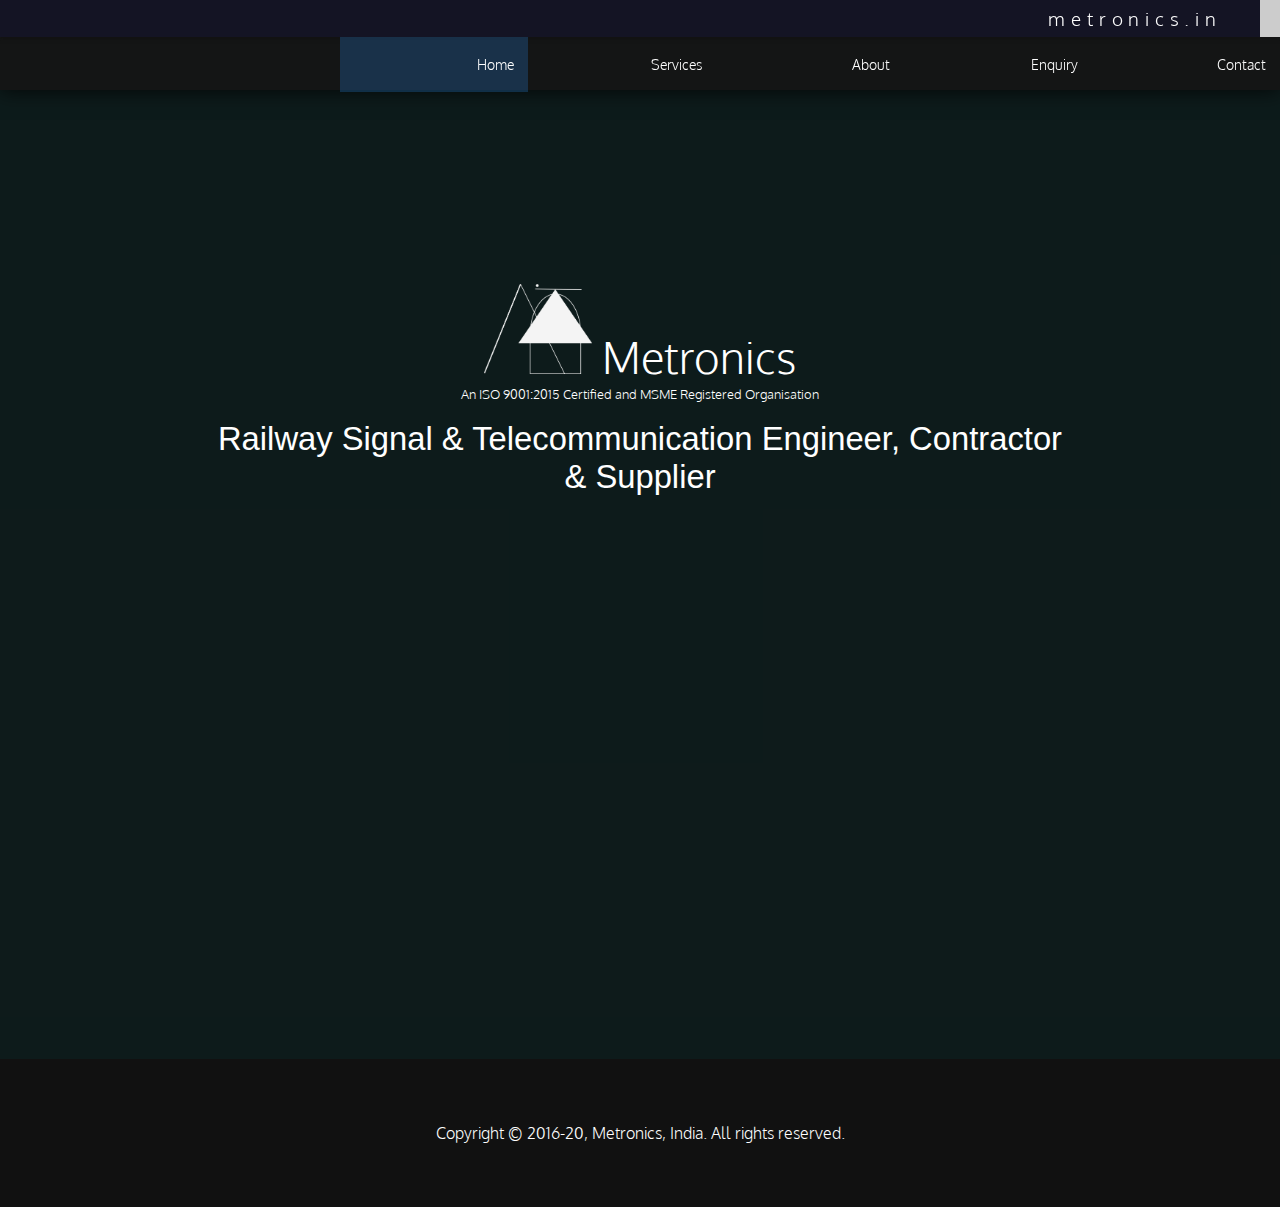
<file: index.html>
<!-- Welcome to METRONICS -->
<!DOCTYPE html>
<html lang="en">
    <head>
        <title>Metronics | Engineers and Contractors, India | www.metronics.in</title>
        <meta charset="utf-8" />
        <meta name="viewport" content="width = device-width, user-scalable = yes" />
        <meta name="author" content="SwG Ghosh" />
        <!-- description, keywords will have to filled later -->
        <meta name="description" content="" />
        <meta name="keywords" content="" />
        <!-- og title -->
        <meta name="og:title" content="Metronics | Engineers and Contractors, India | www.metronics.in" />
        <meta name="og:image" content="https://www.metronics.in/images/screenshot.png" />
        <meta name="og:type" content="website" />
        <meta name="og:url" content="https://www.metronics.in" />
        <!-- og description -->
        <meta name="og:description" content="" />
        <!-- -->
        <!-- for android chrome clients -->
        <meta name="theme-color" content="#4bd" />
        <!-- -->
        <link rel="stylesheet" href="basic.css" type="text/css" />
    </head>
    <body>
        <div class="nav">
            <div class="hcompany">metronics.in</div>
            <ul class="navbar">
                <a href="/" class="navanchor"><li class="navitem active">Home</li></a>
                <a href="services.html" class="navanchor"><li class="navitem">Services</li></a>
                <a href="about.html" class="navanchor"><li class="navitem">About</li></a>
                <a href="enquiry.html" class="navanchor"><li class="navitem">Enquiry</li></a>
                <a href="contact.html" class="navanchor"><li class="navitem">Contact</li></a>
            </ul>
        </div>

        <!-- <div class="portion a">
            We're enhancing our website to provide our customers with a better experience.<br>
        </div> -->
        <!-- <div class="banner">
           <div class="emoji">⚙️<br>&nbsp;&nbsp;&nbsp;&nbsp;&nbsp;&nbsp;🔧</div>We're enhancing our website to provide our customers with a better experience.
        </div> -->
            
        <div class="portion a">
            <table class="cinfo">
                <tr>
                    <td><img class="clogo" src="images/LogoFinal.png"> Metronics</td>
                </tr>
                <tr>
                    <td><span class="cadress">An ISO 9001:2015 Certified and MSME Registered Organisation</span></td>
                </tr>
                <tr>
                    <td><span class="cadress cnature">Railway Signal &amp; Telecommunication Engineer, Contractor &amp; Supplier</span></td>
                </tr>
                <tr><td><span class="cadress">&nbsp;</span></td></tr>
                <!-- <tr>
                    <td><span class="cadress">153/4C, Acharya Prafulla Chandra Street (1<sup>st</sup> Floor), Kolkata-700006.</span></td>
                </tr>
                <tr>
                    <td><span class="cadress">West Bengal, India.</span></td>
                </tr>
                <tr>
                    <td></td>
                </tr>
                <tr>
                    <td></td>
                </tr>
                <tr>
                    <td></td>
                </tr>
                <tr>
                    <td><span class="cadress"><a href="tel:913325553762" class="tel">033-2555-3762</a> / <a href="tel:917044093762" class="tel">+91-70440-93762</a></span></td>
                </tr>
                <tr>
                    <td><span class="cadress"><a href="mailto:info@metronics.in" class="email">info@metronics.in</a></span></td>
                </tr>
                <tr>
                    <td></td>
                </tr> -->

            </table>
            <br><br><br>
            <!-- <div class="linkerdig">
                <ul class="linkerlist">
                    Explore<br><br>
                    <li class="linkerlist" onclick="window.open('services.html');" role="link">Services <small>(A list of product and service offerings.)</small> ⚙️</li>
                    <li class="linkerlist" onclick="window.open('about.html');" role="link">About <small>(A short summary of our organisation.)</small> 🔬</li>
                    <li class="linkerlist" onclick="window.open('enquiry.html');" role="link">Enquiry <small>(You can enquire your needs through a small form.)</small> 🚏</li>
                    <li class="linkerlist" onclick="window.open('contact.html');" role="link">Contact <small>(All contact details of our company in a nutshell.)</small> 📝</li>
                </ul>
            </div> -->
        </div>
        
        <div class="foot">
            Copyright &copy; 2016-20, <a href="https://www.metronics.in" class="email">Metronics</a>, India. All rights reserved.
        </div>
    </body>
    <script src="colorchange.js"></script>
</html>
</file>
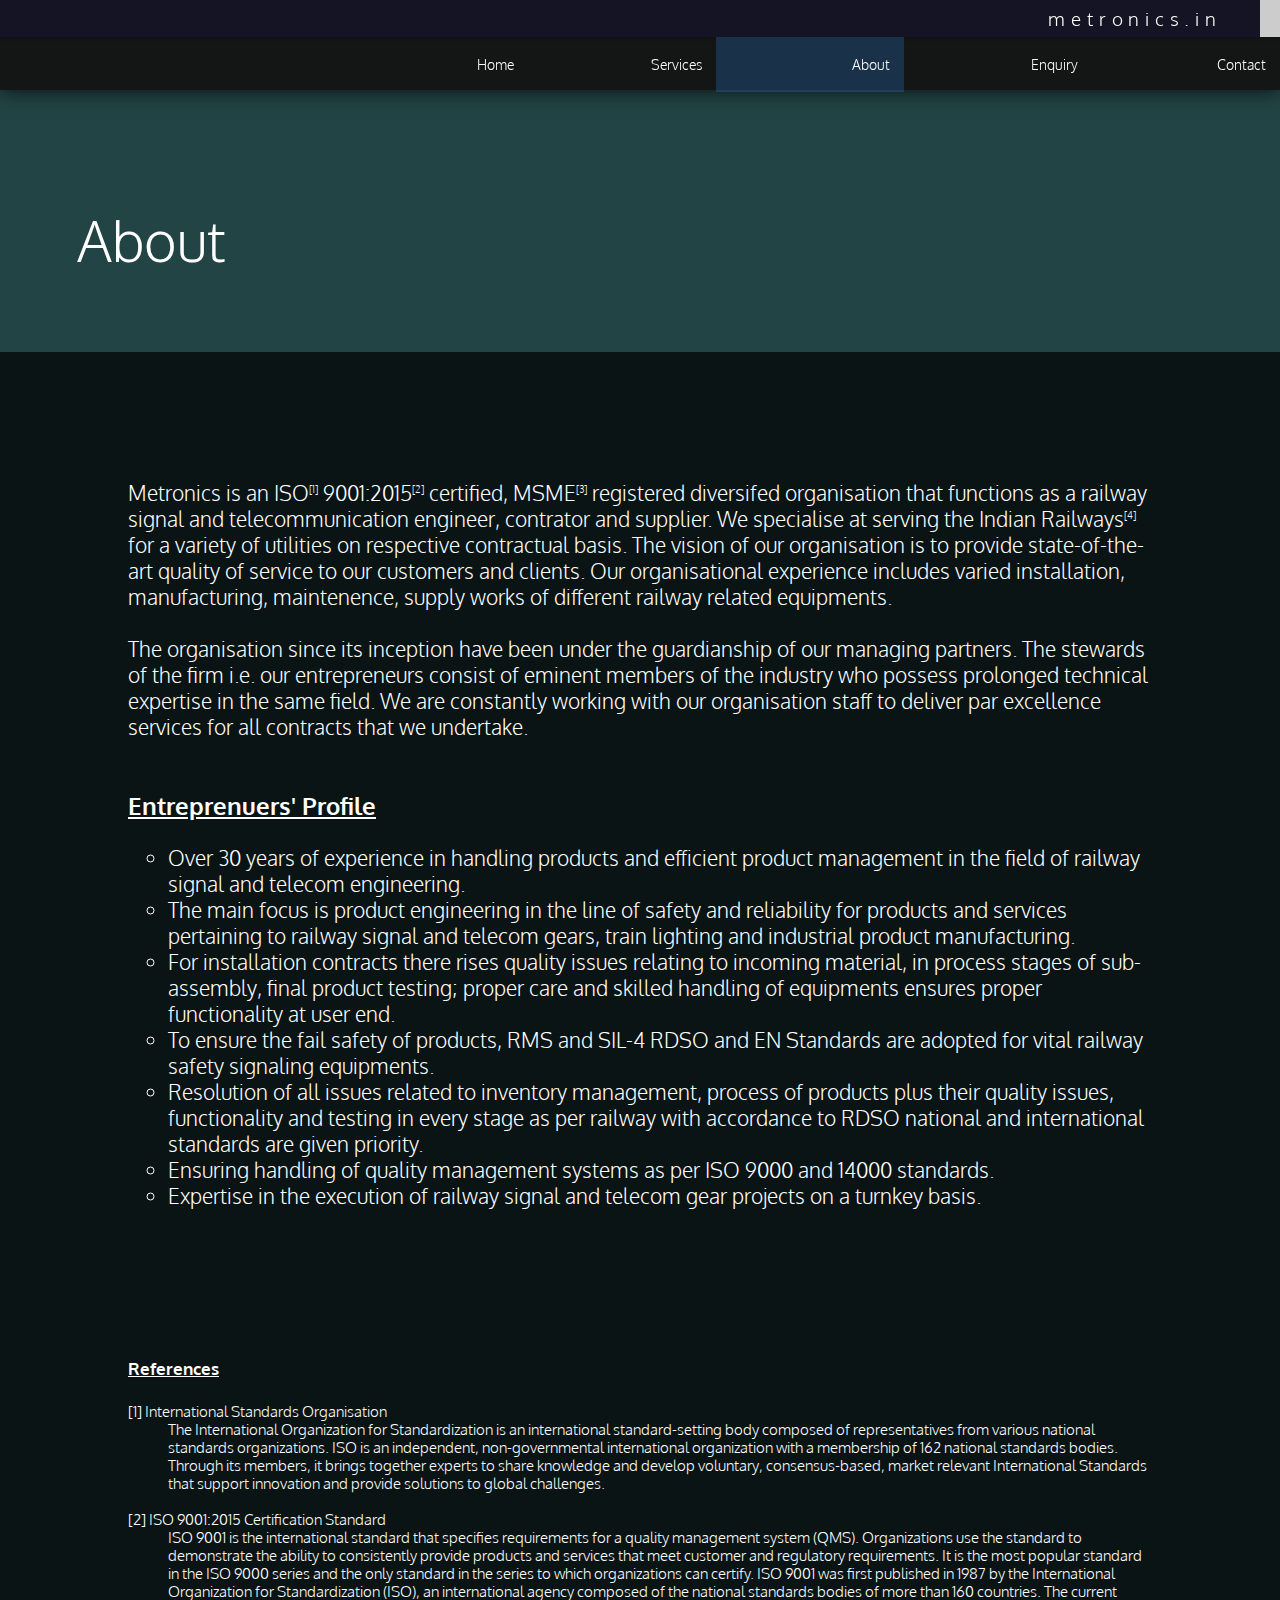
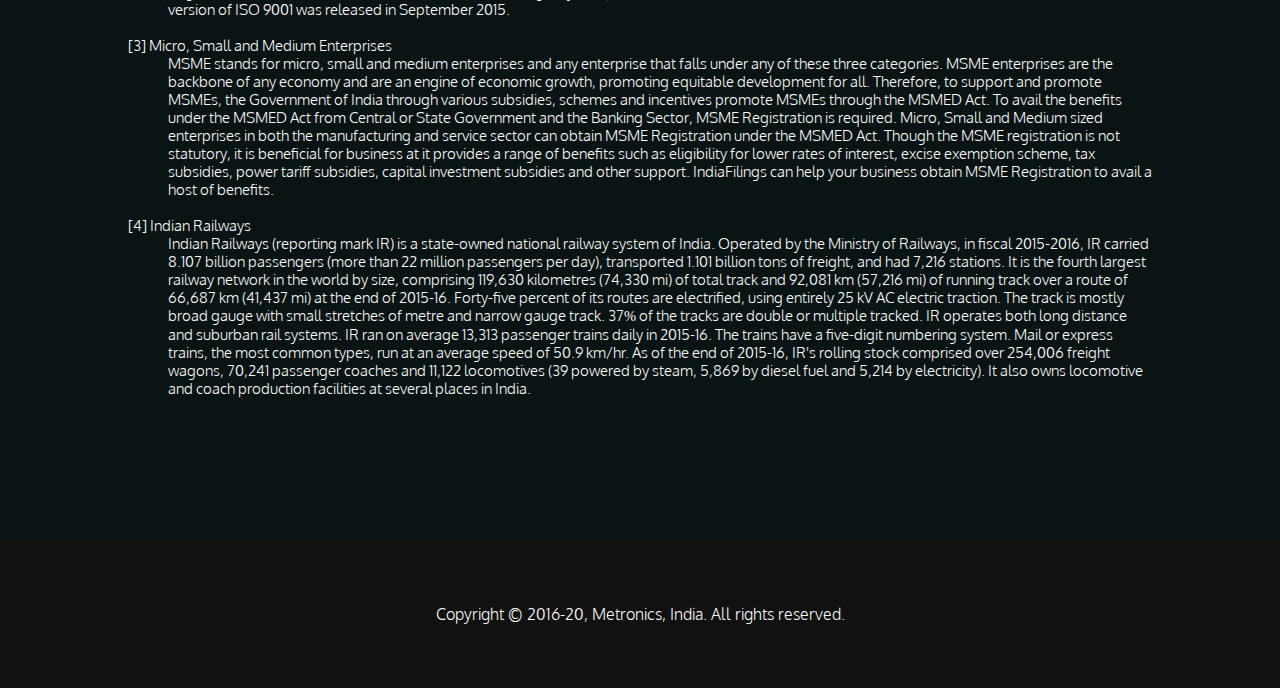
<file: about.html>
<!-- Welcome to METRONICS -->
<!DOCTYPE html>
<html lang="en">
    <head>
        <title>About | Metronics | Engineers and Contractors, India | www.metronics.in</title>
        <meta charset="utf-8" />
        <meta name="viewport" content="width = device-width, user-scalable = yes" />
        <meta name="author" content="SwG Ghosh" />
        <!-- description, keywords will have to filled later -->
        <meta name="description" content="" />
        <meta name="keywords" content="" />
        <!-- og title -->
        <meta name="og:title" content="About | Metronics | Engineers and Contractors, India | www.metronics.in" />
        <meta name="og:image" content="https://www.metronics.in/images/screenshot.png" />
        <meta name="og:type" content="website" />
        <meta name="og:url" content="https://www.metronics.in/about.html" />
        <!-- og description -->
        <meta name="og:description" content="" />
        <!-- -->
        <!-- for android chrome clients -->
        <meta name="theme-color" content="#4bd" />
        <!-- -->
        <link rel="stylesheet" href="basic.css" type="text/css" />
    </head>
    <body>
        <div class="nav">
            <div class="hcompany">metronics.in</div>
            <ul class="navbar">
                <a href="/" class="navanchor"><li class="navitem">Home</li></a>
                <a href="services.html" class="navanchor"><li class="navitem">Services</li></a>
                <a href="about.html" class="navanchor"><li class="navitem active">About</li></a>
                <a href="enquiry.html" class="navanchor"><li class="navitem">Enquiry</li></a>
                <a href="contact.html" class="navanchor"><li class="navitem">Contact</li></a>
            </ul>
        </div>

        <!-- <div class="portion a">
            We're enhancing our website to provide our customers with a better experience.<br>
        </div> -->
        <!-- <div class="banner">
           <div class="emoji">⚙️<br>&nbsp;&nbsp;&nbsp;&nbsp;&nbsp;&nbsp;🔧</div>We're enhancing our website to provide our customers with a better experience.
        </div> -->

        <div class="cheading">
            <h1>About</h1>
        </div>
            
        <div class="portion a b">
            Metronics is an ISO<sup class="creference">[1]</sup> 9001:2015<sup class="creference">[2]</sup> certified, MSME<sup class="creference">[3]</sup> registered diversifed organisation that functions as a railway signal and telecommunication engineer, contrator and supplier.
            We specialise at serving the Indian Railways<sup class="creference">[4]</sup> for a variety of utilities on respective contractual basis. The vision of our organisation is to provide state-of-the-art quality of service to our customers and clients.
            Our organisational experience includes varied installation, manufacturing, maintenence, supply works of different railway related equipments.
            <br><br>
            The organisation since its inception have been under the guardianship of our managing partners. The stewards of the firm i.e. our entrepreneurs consist of eminent members of the industry who possess prolonged technical expertise in the same field. We are constantly working with our organisation staff to deliver par excellence services for all contracts that we undertake.
            <br><br>
            <h3>Entreprenuers' Profile</h3>
            <ul class="eprofile points">
                <li>Over 30 years of experience in handling products and efficient product management in the field of railway signal and telecom engineering.</li>
                <li>The main focus is product engineering in the line of safety and reliability for products and services pertaining to railway signal and telecom gears, train lighting and industrial product manufacturing.</li>
                <li>For installation contracts there rises quality issues relating to incoming material, in process stages of sub-assembly, final product testing; proper care and skilled handling of equipments ensures proper functionality at user end.</li>
                <li>To ensure the fail safety of products, RMS and SIL-4 RDSO and EN Standards are adopted for vital railway safety signaling equipments.</li>
                <li>Resolution of all issues related to inventory management, process of products plus their quality issues, functionality and testing in every stage as per railway with accordance to RDSO national and international standards are given priority.</li>
                <li>Ensuring handling of quality management systems as per ISO 9000 and 14000 standards.</li>
                <li>Expertise in the execution of railway signal and telecom gear projects on a turnkey basis.</li>
            </ul>

            <br><br><br><br>
            <h4>References</h4>
            <dl>
                <dt>[1] International Standards Organisation</dt>
                <dd>The International Organization for Standardization is an international standard-setting body composed of representatives from various national standards organizations. ISO is an independent, non-governmental international organization with a membership of 162 national standards bodies. Through its members, it brings together experts to share knowledge and develop voluntary, consensus-based, market relevant International Standards that support innovation and provide solutions to global challenges.</dd>
                <br>
                <dt>[2] ISO 9001:2015 Certification Standard</dt>
                <dd>ISO 9001 is the international standard that specifies requirements for a quality management system (QMS). Organizations use the standard to demonstrate the ability to consistently provide products and services that meet customer and regulatory requirements. It is the most popular standard in the ISO 9000 series and the only standard in the series to which organizations can certify. ISO 9001 was first published in 1987 by the International Organization for Standardization (ISO), an international agency composed of the national standards bodies of more than 160 countries. The current version of ISO 9001 was released in September 2015.</dd>
                <br>
                <dt>[3] Micro, Small and Medium Enterprises</dt>
                <dd>MSME stands for micro, small and medium enterprises and any enterprise that falls under any of these three categories. MSME enterprises are the backbone of any economy and are an engine of economic growth, promoting equitable development for all. Therefore, to support and promote MSMEs, the Government of India through various subsidies, schemes and incentives promote MSMEs through the MSMED Act. To avail the benefits under the MSMED Act from Central or State Government and the Banking Sector, MSME Registration is required. Micro, Small and Medium sized enterprises in both the manufacturing and service sector can obtain MSME Registration under the MSMED Act. Though the MSME registration is not statutory, it is beneficial for business at it provides a range of benefits such as eligibility for lower rates of interest, excise exemption scheme, tax subsidies, power tariff subsidies, capital investment subsidies and other support. IndiaFilings can help your business obtain MSME Registration to avail a host of benefits.</dd>
                <br>
                <dt>[4] Indian Railways</dt>
                <dd>Indian Railways (reporting mark IR) is a state-owned national railway system of India. Operated by the Ministry of Railways, in fiscal 2015-2016, IR carried 8.107 billion passengers (more than 22 million passengers per day), transported 1.101 billion tons of freight, and had 7,216 stations. It is the fourth largest railway network in the world by size, comprising 119,630 kilometres (74,330 mi) of total track and 92,081 km (57,216 mi) of running track over a route of 66,687 km (41,437 mi) at the end of 2015-16. Forty-five percent of its routes are electrified, using entirely 25 kV AC electric traction. The track is mostly broad gauge with small stretches of metre and narrow gauge track. 37% of the tracks are double or multiple tracked. IR operates both long distance and suburban rail systems. IR ran on average 13,313 passenger trains daily in 2015-16. The trains have a five-digit numbering system. Mail or express trains, the most common types, run at an average speed of 50.9 km/hr. As of the end of 2015-16, IR's rolling stock comprised over 254,006 freight wagons, 70,241 passenger coaches and 11,122 locomotives (39 powered by steam, 5,869 by diesel fuel and 5,214 by electricity). It also owns locomotive and coach production facilities at several places in India.</dd>
                
            </dl>
        </div>
        
        <div class="foot">
            Copyright &copy; 2016-20, <a href="https://www.metronics.in" class="email">Metronics</a>, India. All rights reserved.
        </div>
    </body>
    <script src="colorchange.js"></script>
</html>
</file>
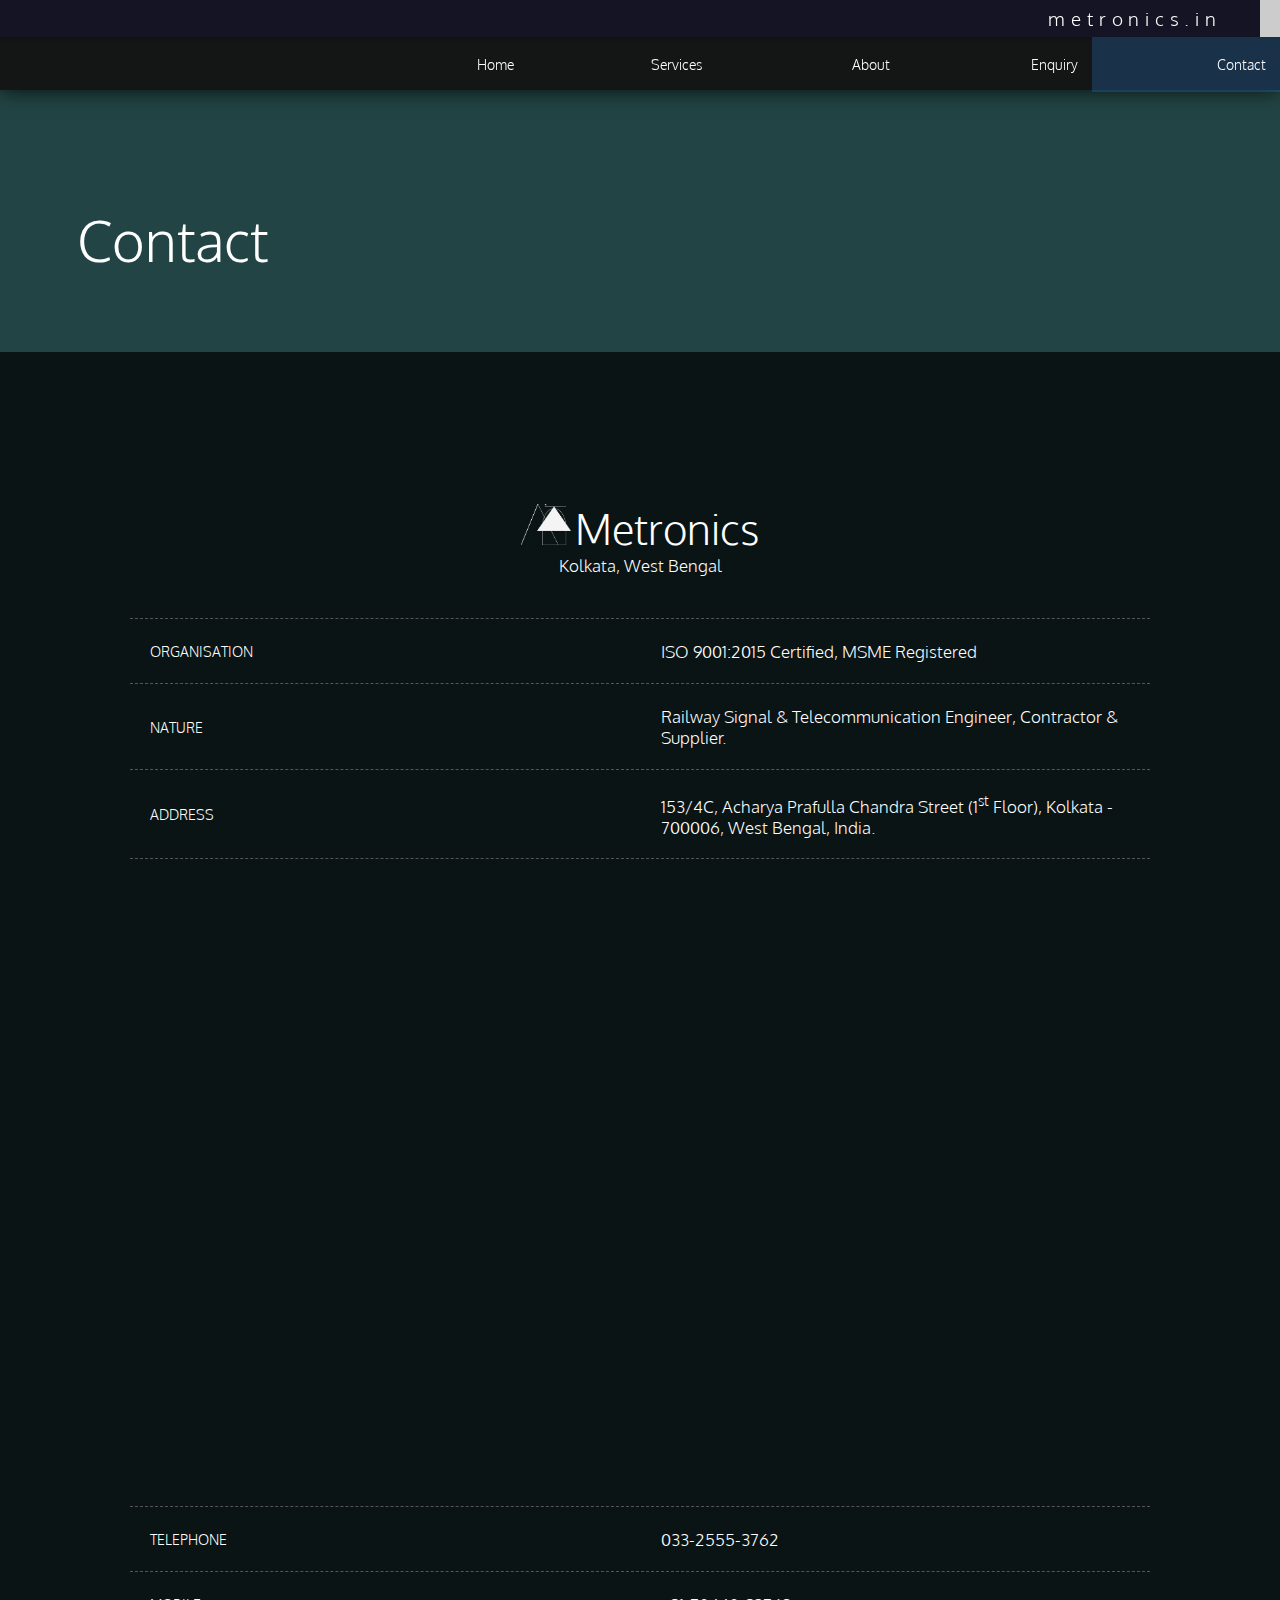
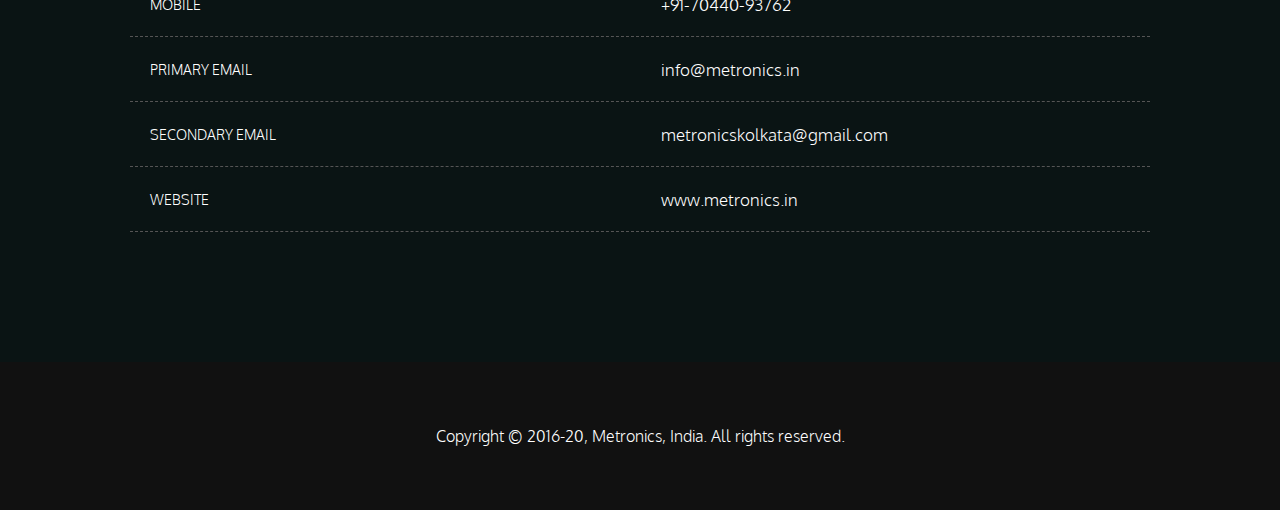
<file: contact.html>
<!-- Welcome to METRONICS -->
<!DOCTYPE html>
<html lang="en">
    <head>
        <title>Contact | Metronics | Engineers and Contractors, India | www.metronics.in</title>
        <meta charset="utf-8" />
        <meta name="viewport" content="width = device-width, user-scalable = yes" />
        <meta name="author" content="SwG Ghosh" />
        <!-- description, keywords will have to filled later -->
        <meta name="description" content="" />
        <meta name="keywords" content="" />
        <!-- og title -->
        <meta name="og:title" content="Contact | Metronics | Engineers and Contractors, India | www.metronics.in" />
        <meta name="og:image" content="https://www.metronics.in/images/screenshot.png" />
        <meta name="og:type" content="website" />
        <meta name="og:url" content="https://www.metronics.in/contact.html" />
        <!-- og description -->
        <meta name="og:description" content="" />
        <!-- -->
        <!-- for android chrome clients -->
        <meta name="theme-color" content="#4bd" />
        <!-- -->
        <link rel="stylesheet" href="basic.css" type="text/css" />
    </head>
    <body>
        <div class="nav">
            <div class="hcompany">metronics.in</div>
            <ul class="navbar">
                <a href="/" class="navanchor"><li class="navitem">Home</li></a>
                <a href="services.html" class="navanchor"><li class="navitem">Services</li></a>
                <a href="about.html" class="navanchor"><li class="navitem">About</li></a>
                <a href="enquiry.html" class="navanchor"><li class="navitem">Enquiry</li></a>
                <a href="contact.html" class="navanchor"><li class="navitem active">Contact</li></a>
            </ul>
        </div>

        <!-- <div class="portion a">
            We're enhancing our website to provide our customers with a better experience.<br>
        </div> -->
        <!-- <div class="banner">
           <div class="emoji">⚙️<br>&nbsp;&nbsp;&nbsp;&nbsp;&nbsp;&nbsp;🔧</div>We're enhancing our website to provide our customers with a better experience.
        </div> -->

        <div class="cheading">
            <h1>Contact</h1>
        </div>
            
        <div class="portion b">
            <table class="contact">
                <tr>
                    <td colspan="2" class="ctitle"><img class="clogo" src="images/LogoFinal.png"> <span class="clarger">Metronics</span><br>Kolkata, West Bengal<br><br></td>
                </tr>
                <tr>
                    <td class="cattribute">Organisation</td>
                    <td class="cvalue">ISO 9001:2015 Certified, MSME Registered</td>
                </tr>
                <tr>
                    <td class="cattribute">Nature</td>
                    <td class="cvalue">Railway Signal &amp; Telecommunication Engineer, Contractor &amp; Supplier.</td>
                </tr>
                <tr>
                    <td class="cattribute">Address</td>
                    <td class="cvalue">153/4C, Acharya Prafulla Chandra Street (1<sup>st</sup> Floor), Kolkata - 700006, West Bengal, India.</td>
                </tr>
                <tr>
                    <td colspan="2">
                        <iframe src="https://www.google.com/maps/embed/v1/place?q=Metronics%20Kolkata%2C%20IN&zoom=17%20&key=AIzaSyB7FJv2cFSEAWP_wT0UD2R1x4oxJCNX60o" allowfullscreen="true" width="100%" height="600px"  frameBorder="0" ></iframe>
                    </td>
                </tr>
                <tr>
                    <td class="cattribute">Telephone</td>
                    <td class="cvalue"><a href="tel:913325553762" class="tel">033-2555-3762</a></td>
                </tr>
                <tr>
                    <td class="cattribute">Mobile</td>
                    <td class="cvalue"><a href="tel:917044093762" class="tel">+91-70440-93762</a></td>
                </tr>
                <tr>
                    <td class="cattribute">Primary Email</td>
                    <td class="cvalue"><a href="mailto:info@metronics.in" class="email">info@metronics.in</a></td>
                </tr>
                <tr>
                    <td class="cattribute">Secondary Email</td>
                    <td class="cvalue"><a href="mailto:metronicskolkata@gmail.com" class="email">metronicskolkata@gmail.com</a></td>
                </tr>
                <tr>
                    <td class="cattribute">Website</td>
                    <td class="cvalue"><a href="https://www.metronics.in" class="email">www.metronics.in</a></td>
                </tr>
            </table>
        </div>
        
        <div class="foot">
            Copyright &copy; 2016-20, <a href="https://www.metronics.in" class="email">Metronics</a>, India. All rights reserved.
        </div>
    </body>
    <script src="colorchange.js"></script>
</html>
</file>
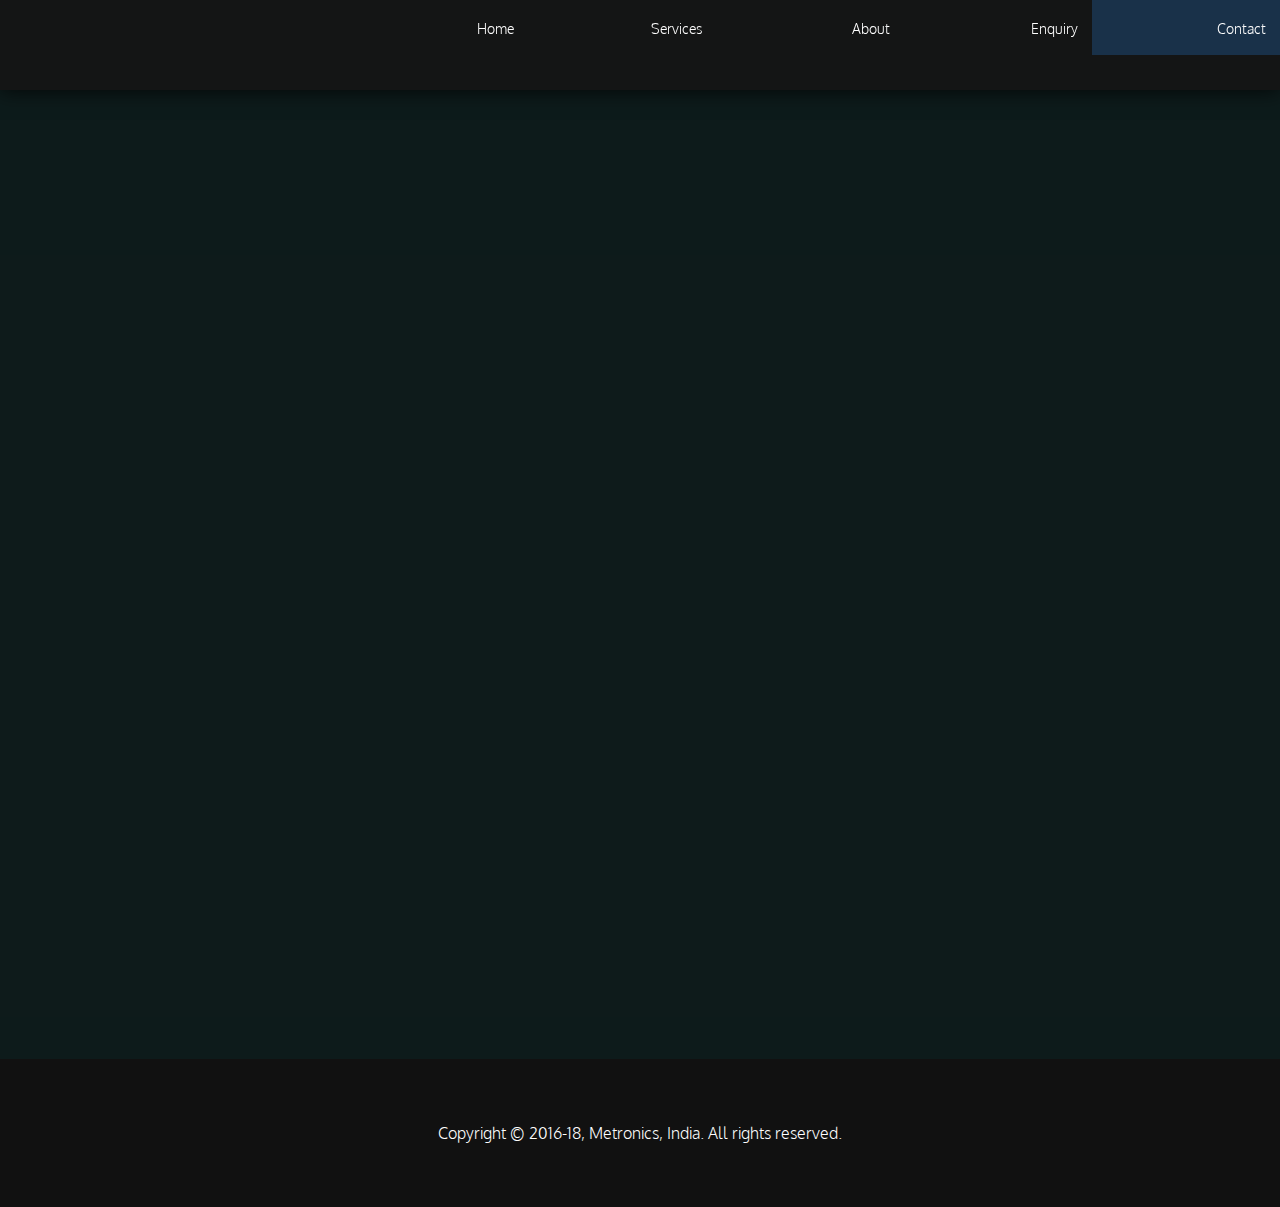
<file: contacts.html>
<!-- Welcome to METRONICS -->
<!DOCTYPE html>
<html lang="en">
    <head>
        <title>Contact | Metronics | Engineers and Contractors, India | www.metronics.in</title>
        <meta charset="utf-8" />
        <meta name="viewport" content="width = device-width, user-scalable = yes" />
        <meta name="author" content="SwG Ghosh" />
        <!-- description, keywords will have to filled later -->
        <meta name="description" content="" />
        <meta name="keywords" content="" />
        <!-- og title -->
        <meta name="og:title" content="Contact | Metronics | Engineers and Contractors, India | www.metronics.in" />
        <meta name="og:image" content="https://www.metronics.in/images/screenshot.png" />
        <meta name="og:type" content="website" />
        <meta name="og:url" content="https://www.metronics.in/contact.html" />
        <!-- og description -->
        <meta name="og:description" content="" />
        <!-- -->
        <!-- for android chrome clients -->
        <meta name="theme-color" content="#4bd" />
        <!-- -->
        <link rel="stylesheet" href="basic.css" type="text/css" />
    </head>
    <body>
        <div class="nav">
            <ul class="navbar">
                <a href="/" class="navanchor"><li class="navitem">Home</li></a>
                <a href="services.html" class="navanchor"><li class="navitem">Services</li></a>
                <a href="about.html" class="navanchor"><li class="navitem">About</li></a>
                <a href="enquiry.html" class="navanchor"><li class="navitem">Enquiry</li></a>
                <a href="contact.html" class="navanchor"><li class="navitem active">Contact</li></a>
            </ul>
        </div>

        <!-- <div class="portion a">
            We're enhancing our website to provide our customers with a better experience.<br>
        </div> -->
        <!-- <div class="banner">
           <div class="emoji">⚙️<br>&nbsp;&nbsp;&nbsp;&nbsp;&nbsp;&nbsp;🔧</div>We're enhancing our website to provide our customers with a better experience.
        </div> -->
            
        <div class="portion a">
            
            <br><br>
        </div>
        
        <div class="foot">
            Copyright &copy; 2016-18, <a href="https://www.metronics.in" class="email">Metronics</a>, India. All rights reserved.
        </div>
    </body>
    <script src="colorchange.js"></script>
</html>
</file>
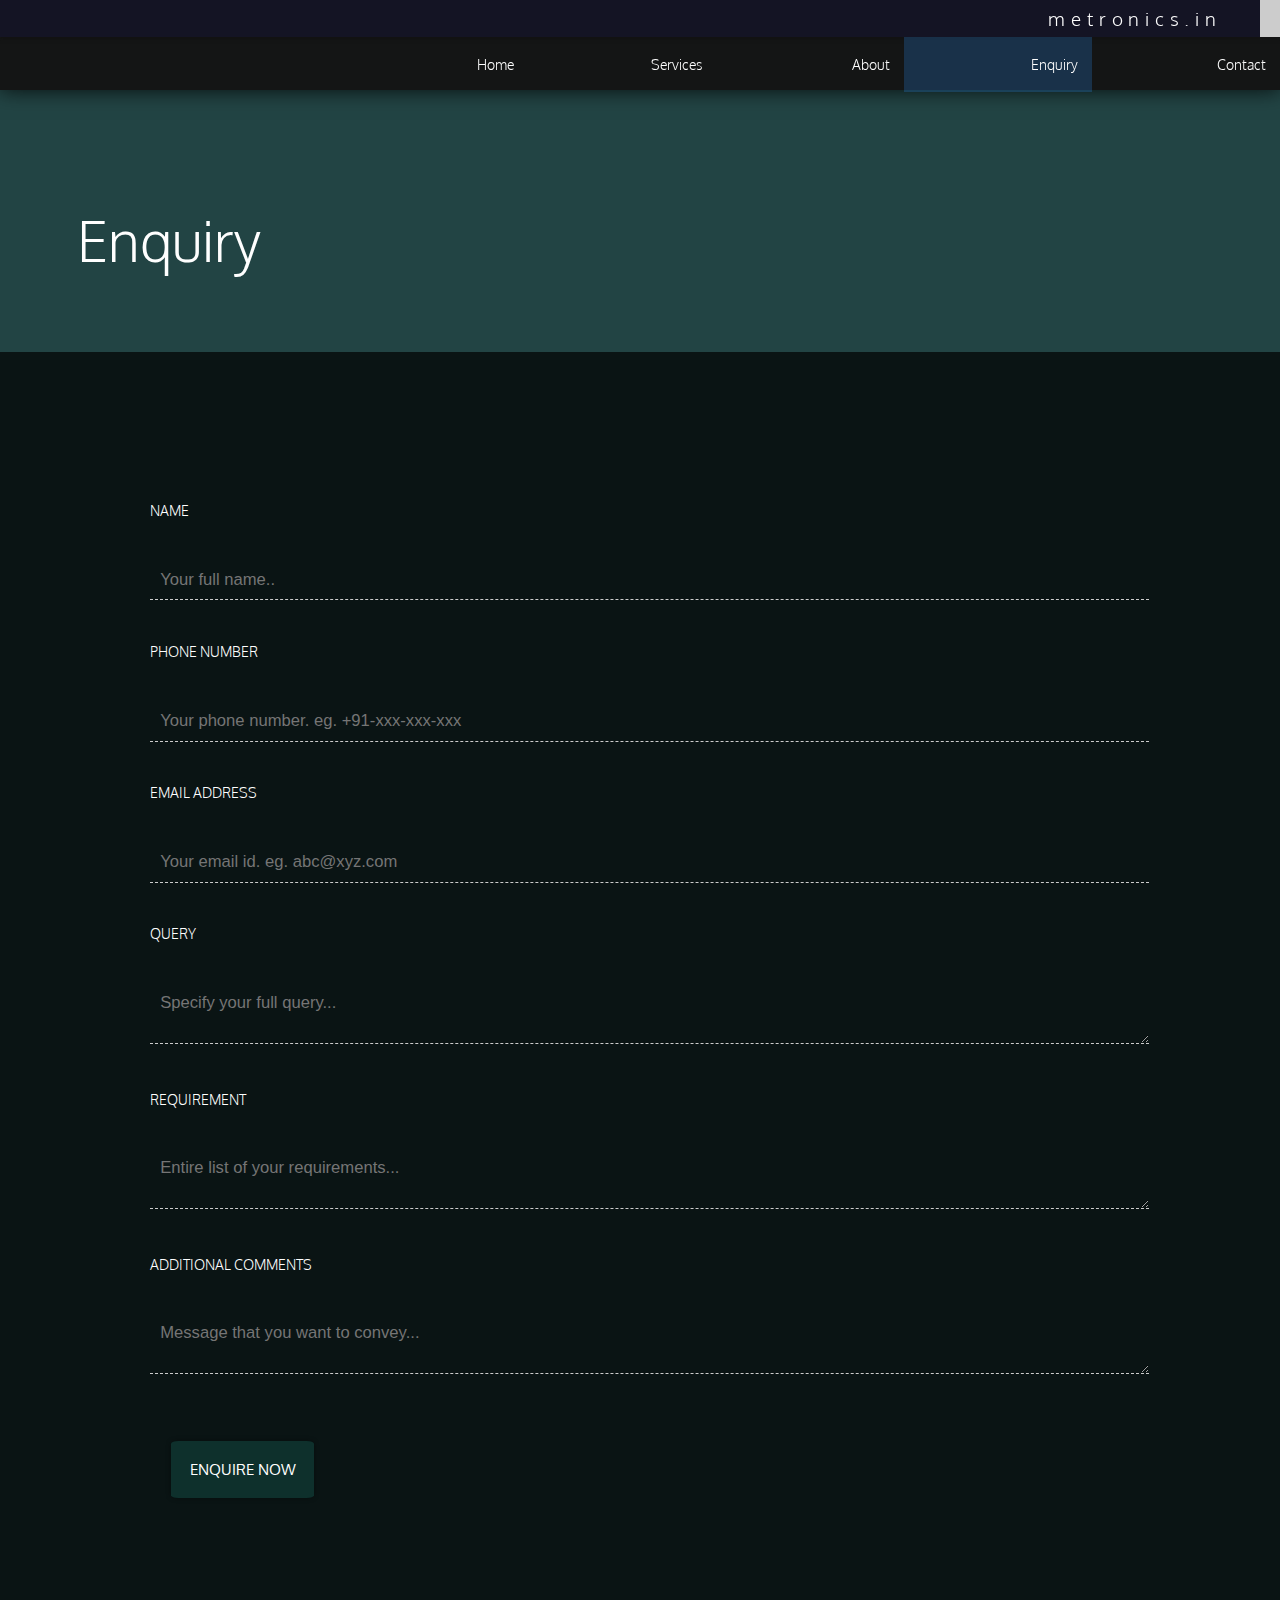
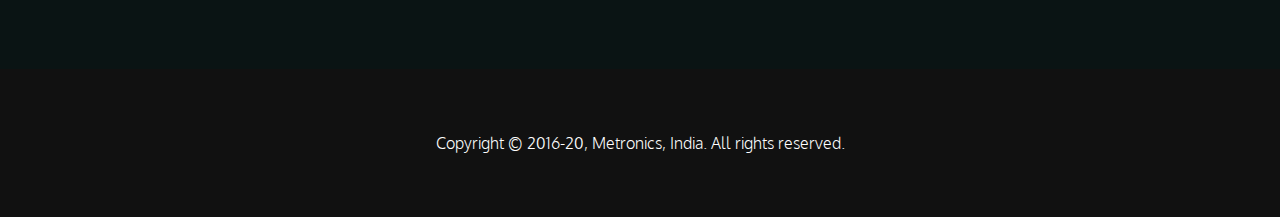
<file: enquiry.html>
<!-- Welcome to METRONICS -->
<!DOCTYPE html>
<html lang="en">
    <head>
        <title>Enquiry | Metronics | Engineers and Contractors, India | www.metronics.in</title>
        <meta charset="utf-8" />
        <meta name="viewport" content="width = device-width, user-scalable = yes" />
        <meta name="author" content="SwG Ghosh" />
        <!-- description, keywords will have to filled later -->
        <meta name="description" content="" />
        <meta name="keywords" content="" />
        <!-- og title -->
        <meta name="og:title" content="Enquiry | Metronics | Engineers and Contractors, India | www.metronics.in" />
        <meta name="og:image" content="https://www.metronics.in/images/screenshot.png" />
        <meta name="og:type" content="website" />
        <meta name="og:url" content="https://www.metronics.in/enquiry.html" />
        <!-- og description -->
        <meta name="og:description" content="" />
        <!-- -->
        <!-- for android chrome clients -->
        <meta name="theme-color" content="#4bd" />
        <!-- -->
        <link rel="stylesheet" href="basic.css" type="text/css" />
    </head>
    <body>
        <div class="nav">
            <div class="hcompany">metronics.in</div>
            <ul class="navbar">
                <a href="/" class="navanchor"><li class="navitem">Home</li></a>
                <a href="services.html" class="navanchor"><li class="navitem">Services</li></a>
                <a href="about.html" class="navanchor"><li class="navitem">About</li></a>
                <a href="enquiry.html" class="navanchor"><li class="navitem active">Enquiry</li></a>
                <a href="contact.html" class="navanchor"><li class="navitem">Contact</li></a>
            </ul>
        </div>

        <!-- <div class="portion a">
            We're enhancing our website to provide our customers with a better experience.<br>
        </div> -->
        <!-- <div class="banner">
           <div class="emoji">⚙️<br>&nbsp;&nbsp;&nbsp;&nbsp;&nbsp;&nbsp;🔧</div>We're enhancing our website to provide our customers with a better experience.
        </div> -->

        <div class="cheading">
            <h1>Enquiry</h1>
        </div>

        <div class="portion a b">
            <form id="eform" action="thanks.html" method="POST" name="eform" netlify>
                <table class="contact services enquiry">
                    <tr>
                        <td class="cattribute textlabel">Name</td>
                        <td class="textcontent"><input formid="eform" type="text" name="fullname" placeholder="Your full name.." required="required"></td>
                    </tr>
                    <tr>
                        <td class="cattribute textlabel">Phone Number</td>
                        <td class="textcontent"><input formid="eform" type="tel" name="contactnumber" placeholder="Your phone number. eg. +91-xxx-xxx-xxx" required="required"></td>
                    </tr>
                    <tr>
                        <td class="cattribute textlabel">Email Address</td>
                        <td class="textcontent"><input formid="eform" type="email" name="emailid" placeholder="Your email id. eg. abc@xyz.com" required="required"></td>
                    </tr>
                    <tr>
                        <td class="cattribute textlabel">Query</td>
                        <td class="textcontent"><textarea formid="eform" name="fullquery" placeholder="Specify your full query..."></textarea></td>
                    </tr>
                    <tr>
                        <td class="cattribute textlabel">Requirement</td>
                        <td class="textcontent"><textarea formid="eform" name="requirements" placeholder="Entire list of your requirements..."></textarea></td>
                    </tr>
                    <tr>
                        <td class="cattribute textlabel">Additional Comments</td>
                        <td class="textcontent"><textarea formid="eform" name="comments" placeholder="Message that you want to convey..."></textarea></td>
                    </tr>
                    <tr>
                        <td class="button" colspan="2"><button formid="eform" type="submit">Enquire Now</button></td>
                    </tr>
                </table>
            </form>
        </div>

        <div class="foot">
            Copyright &copy; 2016-20, <a href="https://www.metronics.in" class="email">Metronics</a>, India. All rights reserved.
        </div>
    </body>
    <script src="colorchange.js"></script>
    <script src="enquiryform.js"></script>
</html>
</file>
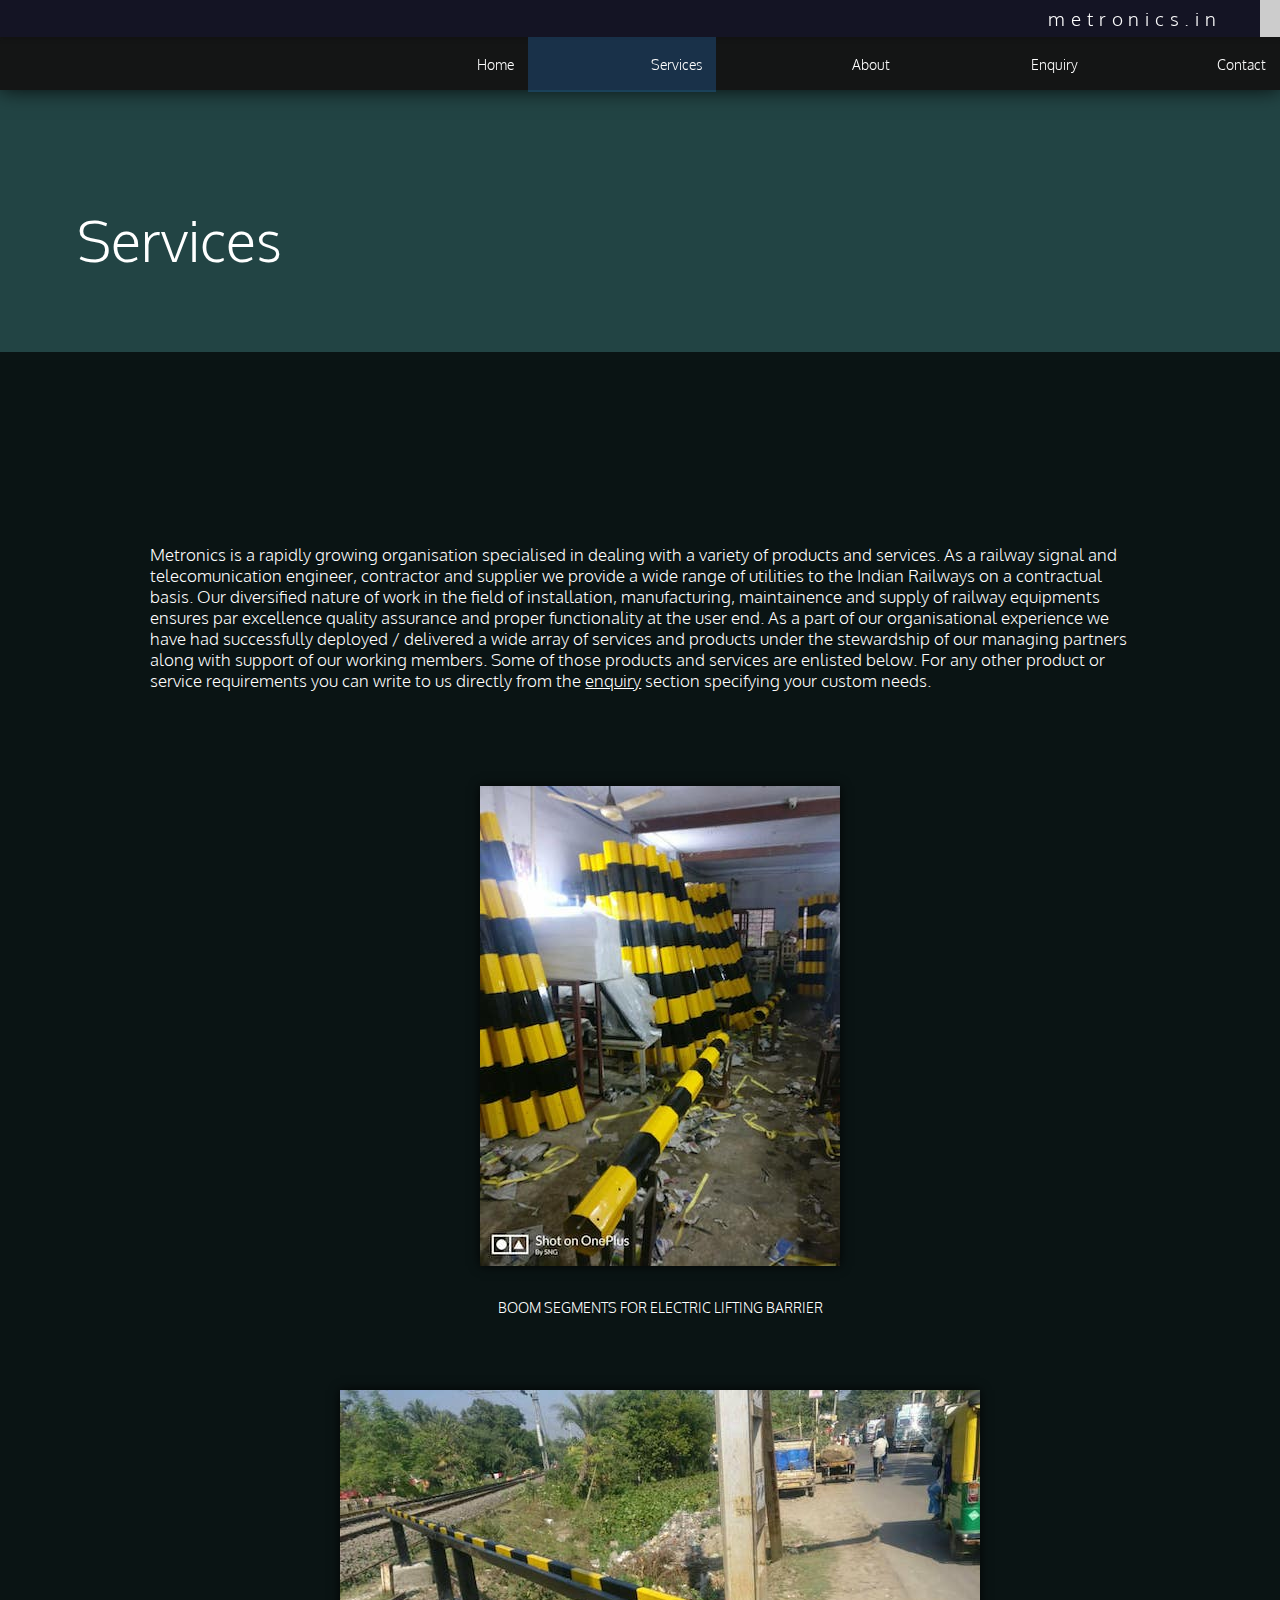
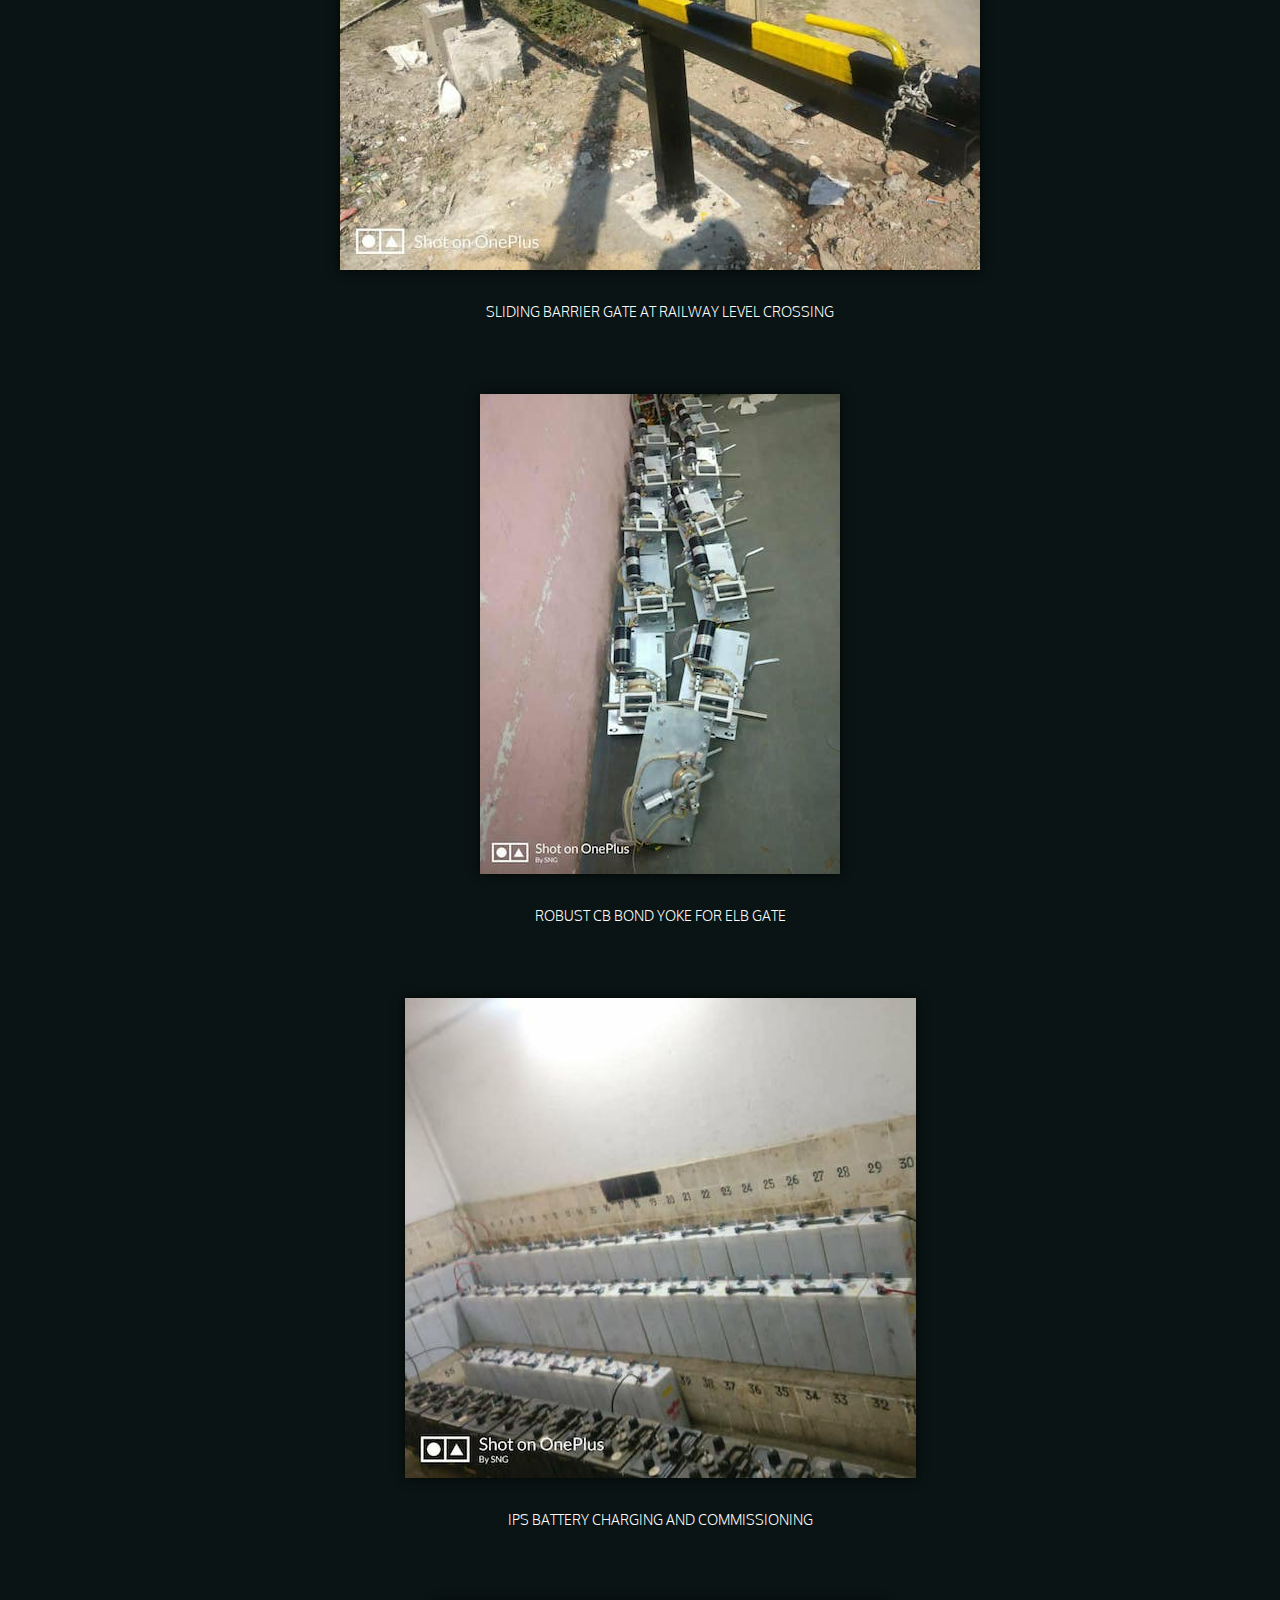
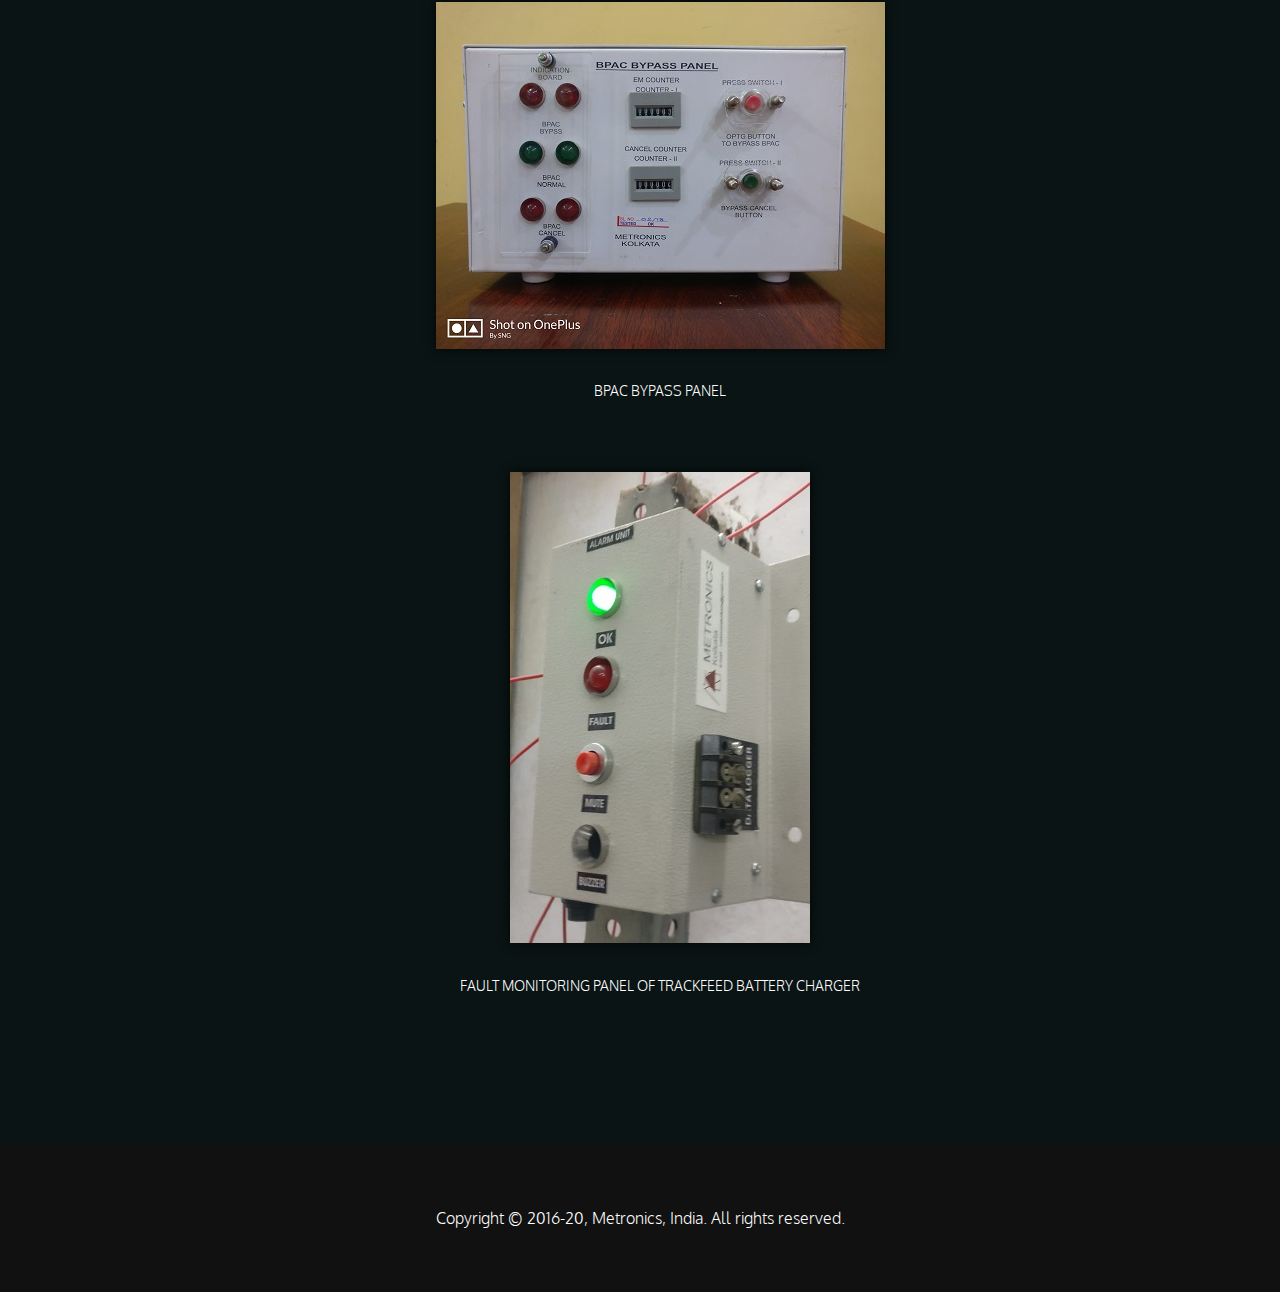
<file: services.html>
<!-- Welcome to METRONICS -->
<!DOCTYPE html>
<html lang="en">
    <head>
        <title>Services | Metronics | Engineers and Contractors, India | www.metronics.in</title>
        <meta charset="utf-8" />
        <meta name="viewport" content="width = device-width, user-scalable = yes" />
        <meta name="author" content="SwG Ghosh" />
        <!-- description, keywords will have to filled later -->
        <meta name="description" content="" />
        <meta name="keywords" content="" />
        <!-- og title -->
        <meta name="og:title" content="Services | Metronics | Engineers and Contractors, India | www.metronics.in" />
        <meta name="og:image" content="https://www.metronics.in/images/screenshot.png" />
        <meta name="og:type" content="website" />
        <meta name="og:url" content="https://www.metronics.in/services.html" />
        <!-- og description -->
        <meta name="og:description" content="" />
        <!-- -->
        <!-- for android chrome clients -->
        <meta name="theme-color" content="#4bd" />
        <!-- -->
        <link rel="stylesheet" href="basic.css" type="text/css" />
    </head>
    <body>
        <div class="nav">
            <div class="hcompany">metronics.in</div>
            <ul class="navbar">
                <a href="/" class="navanchor"><li class="navitem">Home</li></a>
                <a href="services.html" class="navanchor active"><li class="navitem active">Services</li></a>
                <a href="about.html" class="navanchor"><li class="navitem">About</li></a>
                <a href="enquiry.html" class="navanchor"><li class="navitem">Enquiry</li></a>
                <a href="contact.html" class="navanchor"><li class="navitem">Contact</li></a>
            </ul>
        </div>

        <!-- <div class="portion a">
            We're enhancing our website to provide our customers with a better experience.<br>
        </div> -->
        <!-- <div class="banner">
           <div class="emoji">⚙️<br>&nbsp;&nbsp;&nbsp;&nbsp;&nbsp;&nbsp;🔧</div>We're enhancing our website to provide our customers with a better experience.
        </div> -->

        <div class="cheading">
            <h1>Services</h1>
        </div>
            
        <div class="portion b">
            <table class="contact services">
                <tr>
                    <td colspan="1" class="cvalue"><br><br>Metronics is a rapidly growing organisation specialised in dealing with a variety of products and services. As a railway signal and telecomunication engineer, contractor and supplier we provide a wide range of utilities to the Indian Railways on a contractual basis. Our diversified nature of work in the field of installation, manufacturing, maintainence and supply of railway equipments ensures par excellence quality assurance and proper functionality at the user end. As a part of our organisational experience we have had successfully deployed / delivered a wide array of services and products under the stewardship of our managing partners along with support of our working members. Some of those products and services are enlisted below. For any other product or service requirements you can write to us directly from the <a href="enquiry.html" class="ulined">enquiry</a> section specifying your custom needs.<br><br></td>
                </tr>
                <tr>
                    <td class="cattribute image"><img src="images/service1.jpg" class="csrvimg"><br> Boom Segments for Electric Lifting Barrier</td>
                </tr>
                <tr>
                        <td class="cattribute image"><img src="images/service2.jpg" class="csrvimg"><br> Sliding Barrier Gate at Railway Level Crossing</td>
                </tr>
                <tr>
                        <td class="cattribute image"><img src="images/service3.jpg" class="csrvimg"><br> Robust CB Bond Yoke for ELB Gate</td>
                </tr>
                <tr>
                        <td class="cattribute image"><img src="images/service4.jpg" class="csrvimg"><br> IPS Battery Charging and Commissioning</td>
                </tr>
				 <tr>
                        <td class="cattribute image"><img src="images/bpacBypassPanel.jpg" class="csrvimg"><br> BPAC Bypass Panel</td>
                </tr>
				 <tr>
                        <td class="cattribute image"><img src="images/faultMonitoringPanelOfTrackfeedBatteryCharger.jpg" class="csrvimg"><br> Fault Monitoring Panel Of Trackfeed Battery Charger</td>
                </tr>
            </table>
        </div>
        
        <div class="foot">
            Copyright &copy; 2016-20, <a href="https://www.metronics.in" class="email">Metronics</a>, India. All rights reserved.
        </div>
    </body>
    <script src="colorchange.js"></script>
</html>
</file>
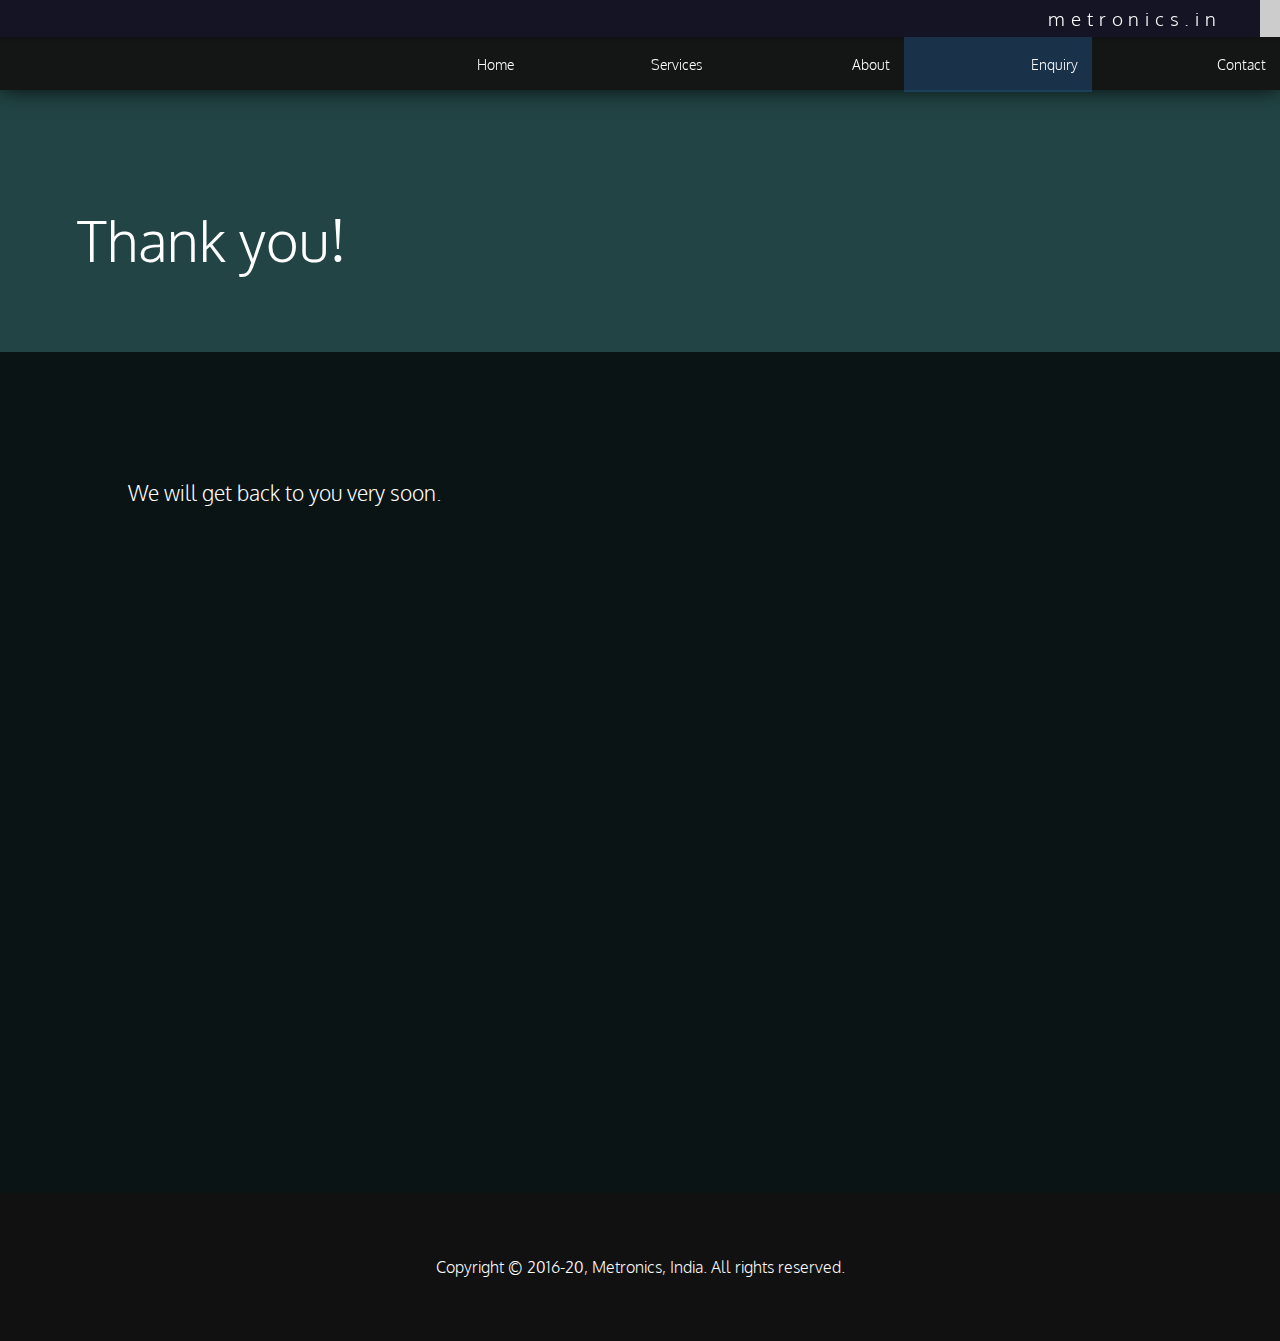
<file: thanks.html>
<!-- Welcome to METRONICS -->
<!DOCTYPE html>
<html lang="en">
    <head>
        <title>Enquiry | Metronics | Engineers and Contractors, India | www.metronics.in</title>
        <meta charset="utf-8" />
        <meta name="viewport" content="width = device-width, user-scalable = yes" />
        <meta name="author" content="SwG Ghosh" />
        <!-- description, keywords will have to filled later -->
        <meta name="description" content="" />
        <meta name="keywords" content="" />
        <!-- og title -->
        <meta name="og:title" content="Enquiry | Metronics | Engineers and Contractors, India | www.metronics.in" />
        <meta name="og:image" content="https://www.metronics.in/images/screenshot.png" />
        <meta name="og:type" content="website" />
        <meta name="og:url" content="https://www.metronics.in/thanks.html" />
        <!-- og description -->
        <meta name="og:description" content="" />
        <!-- -->
        <!-- for android chrome clients -->
        <meta name="theme-color" content="#4bd" />
        <!-- -->
        <link rel="stylesheet" href="basic.css" type="text/css" />
    </head>
    <body>
        <div class="nav">
            <div class="hcompany">metronics.in</div>
            <ul class="navbar">
                <a href="/" class="navanchor"><li class="navitem">Home</li></a>
                <a href="services.html" class="navanchor"><li class="navitem">Services</li></a>
                <a href="about.html" class="navanchor"><li class="navitem">About</li></a>
                <a href="enquiry.html" class="navanchor"><li class="navitem active">Enquiry</li></a>
                <a href="contact.html" class="navanchor"><li class="navitem">Contact</li></a>
            </ul>
        </div>

        <!-- <div class="portion a">
            We're enhancing our website to provide our customers with a better experience.<br>
        </div> -->
        <!-- <div class="banner">
           <div class="emoji">⚙️<br>&nbsp;&nbsp;&nbsp;&nbsp;&nbsp;&nbsp;🔧</div>We're enhancing our website to provide our customers with a better experience.
        </div> -->

        <div class="cheading">
            <h1>Thank you!</h1>
        </div>

        <div class="portion a b">
            We will get back to you very soon.
        </div>

        <div class="foot">
            Copyright &copy; 2016-20, <a href="https://www.metronics.in" class="email">Metronics</a>, India. All rights reserved.
        </div>
    </body>
    <script src="colorchange.js"></script>
    <script src="enquiryform.js"></script>
</html>
</file>
<file: basic.css>
@import url('https://fonts.googleapis.com/css?family=Oxygen');
* {
    transition: all 0.5s;
}

body {
    font-family: 'Helvetica Neue', 'Oxygen';
    font-weight: 200;
    margin: 0;
    background-color: #244;
    color: #fff;
    transition: all 4s;
}

div.nav {
    display: block;
    background-color: rgba(20, 20, 20, 0.99);
    width: 100%;
    padding: 0;
    margin: 0;
    position: fixed;
    bottom: 0;
    text-align: right;
    height: 5.6em;
    box-shadow: 0 0 20px rgba(0, 0, 0, 0.8);
}

/* shift body to not conflict with navbar */
body {
    margin-bottom: 5.6em;
}

@media only screen and (min-width : 1200px) {
    div.nav {
        position: fixed;
        top: 0;
    }
    /* shift body to not conflict with navbar */
    body {
        margin-bottom: 0;
        margin-top: 5.6em;
    }
}

div.hcompany {
    /* font-family: 'Oxygen'; */
    text-transform: lowercase;
    font-size: 1.2em;
    padding: 0.3em;
    padding-right: 2.0em;
    text-align: right;
    background-color: rgba(20, 20, 40, 0.79);
    box-shadow: 0 0 5px #111;
    border-right: 20px solid #ccc;
    letter-spacing: 0.3em;
}

img.hlogo {
    height: 1em;
}

ul.navbar {
    font-size: 0.9em;
    font-family: 'Oxygen';
    list-style: none;
    margin: 0;
    padding: 0;
    float: right;
}

a.navanchor {
    text-decoration: none;
    color: #fff;
}

li.navitem {
    display: block;
    float: left;
    width: 13vw;
    padding-left: 0.5em;
    padding-right: 1.0em;
    padding-top: 1.3em;
    padding-bottom: 1.3em;
}
li.navitem:hover {
    background-color: rgba(40, 120, 100, 0.2);
}
li.navitem.active {
    background-color: rgba(40, 120, 200, 0.3);
}

a.email {
    color: #fff;
    text-decoration: none;
}

a.tel {
    color: #fff;
    text-decoration: none;
}

div.portion {
    font-family: 'Helvetica Neue';
    font-weight: 200;
    display: block;
    margin: 0;
    font-size: 1.3em;
    text-align: center;
}


div.portion.a {
    font-family: 'Oxygen';
    padding: 15%;
    background-color: rgba(0, 0, 0, 0.6);
    min-height: 65vh;
}

div.portion.b {
    font-family: 'Oxygen';
    padding: 10%;
    background-color: rgba(0, 0, 0, 0.7);
    text-align: left;
}

div.foot {
    background-color: #111;
    display: block;
    background-image: none;
    font-size: 1em;
    text-align: center;
    padding: 5%;
}

table.cinfo td {
    padding: 0;
}

span.cadress {
    font-size: 0.3em;
    margin: 0;
    padding: 0;
    display: block;
}

span.cnature {
    font-size: 0.75em;
    display: block;
    margin: 0.5em;
    font-family: 'Helvetica Neue', sans-serif;
}

table.cinfo {
    font-size: 2.1em;
    /*border: 1px dotted white;*/
    padding: 0%;
    display: inline-table;
}

img.clogo {
    max-height: 90px;
    display: inline-flex;
}

a.ulined {
    text-decoration: underline;
    color: #fff;
}

div.cheading {
    padding: 6%;
    font-size: 2.5em;
}

h1 {
    font-family: 'Helvetica Neue', 'Oxygen';
    font-weight: 200;
    font-size: 1.4em;
    margin-bottom: 0;
}

table.contact {
    font-size: 0.8em;
    width: 100%;
    table-layout: fixed;
}

table.contact img.clogo {
    height: 2.5em;
    display: inline-flex;
}

span.clarger {
    font-size: 2.5em;
}

table.contact td {
    padding: 2%;
    word-wrap: break-word;
    border-bottom: 1px dashed #555;
}

table.contact td.cattribute {
    text-transform: uppercase;
    font-size: 0.83em;
}

table.contact td.ctitle {
    text-align: center;
}

table.services th {
    padding: 2%;
}

table.services td {
    border: none;
}

table.enquiry td {
    display: block;
}

table.enquiry td.textlabel {
    text-align: left;
}

table.enquiry td.textcontent input, table.enquiry td.textcontent textarea {
    text-align: left;
    font-family: 'Helvetica Neue', sans-serif;
    font-weight: 200;
    width: 100%;
    font-size: 1.0em;
    border: none;
    border-bottom: 1px dashed #ccc;
    color: #ddd;
    padding: 1%;
    margin: 1%;
    outline: none;
    background-color: rgba(0, 0, 0, 0.0);
    margin: 0;
}

/* table.enquiry td.textcontent input:empty::before {
    content: attr(placeholder);
    color: #444;
} */

table.enquiry td.textcontent input:focus, table.enquiry td.textcontent textarea:focus {
    color: #fff;
    font-size: 1.9em;
    border-bottom: 2px solid #fff;
}

table.enquiry td.button {
    padding: 4%;
}

table.enquiry button {
    display: inline-block;
    padding: 2%;
    font-family: 'Oxygen';
    text-transform: uppercase;
    font-size: 0.9em;
    background-color: rgba(20, 90, 80, 0.4);
    color: #fff;
    border: none;
    border-radius: 5%;
    box-shadow: 0 0 5px rgba(0, 0, 0, 0.4);
}

sup.creference {
    font-size: 0.5em;
}

dl {
    font-size: 0.7em;
}

h4 {
    text-decoration: underline;
    font-size: smaller;
}

h3 {
    text-decoration: underline;
}

ul.points {
    list-style-type: circle;
}

ul.linkerlist {
    list-style-type: none;
}

li.linkerlist {
    font-size: smaller;
    line-height: 4em;
    display: inline-block;
    padding: 0.4em;
    margin: 0;
    /* background-color: rgba(0, 0, 0, 0.5); */
    /* box-shadow: 0 0 10px rgba(255, 255, 255, 0.8); */
    cursor: pointer;
    /* border-right: 5px solid #aaa; */
    /* border-bottom: 5px solid#aaa; */
}

li.linkerlist:hover {
    background-color: rgba(255, 255, 255, 0.9);
    color: #000;
}

li.linkerlist small {
    font-size: 0.4em;
}

li.linkerlist:hover small {
    font-size: 0.7em;
}
img.csrvimg {
    max-width: 80%;
    margin: 3%;
    cursor: crosshair;
    box-shadow: 0 0 10px rgba(0, 0, 0, 0.8);
}
img.csrvimg:hover {
    max-width: 100%;
    margin: 0%;
}
td.image {
    width: 100%;
    display: inline-block;
    float: left;
    text-align: center;
}
</file>
